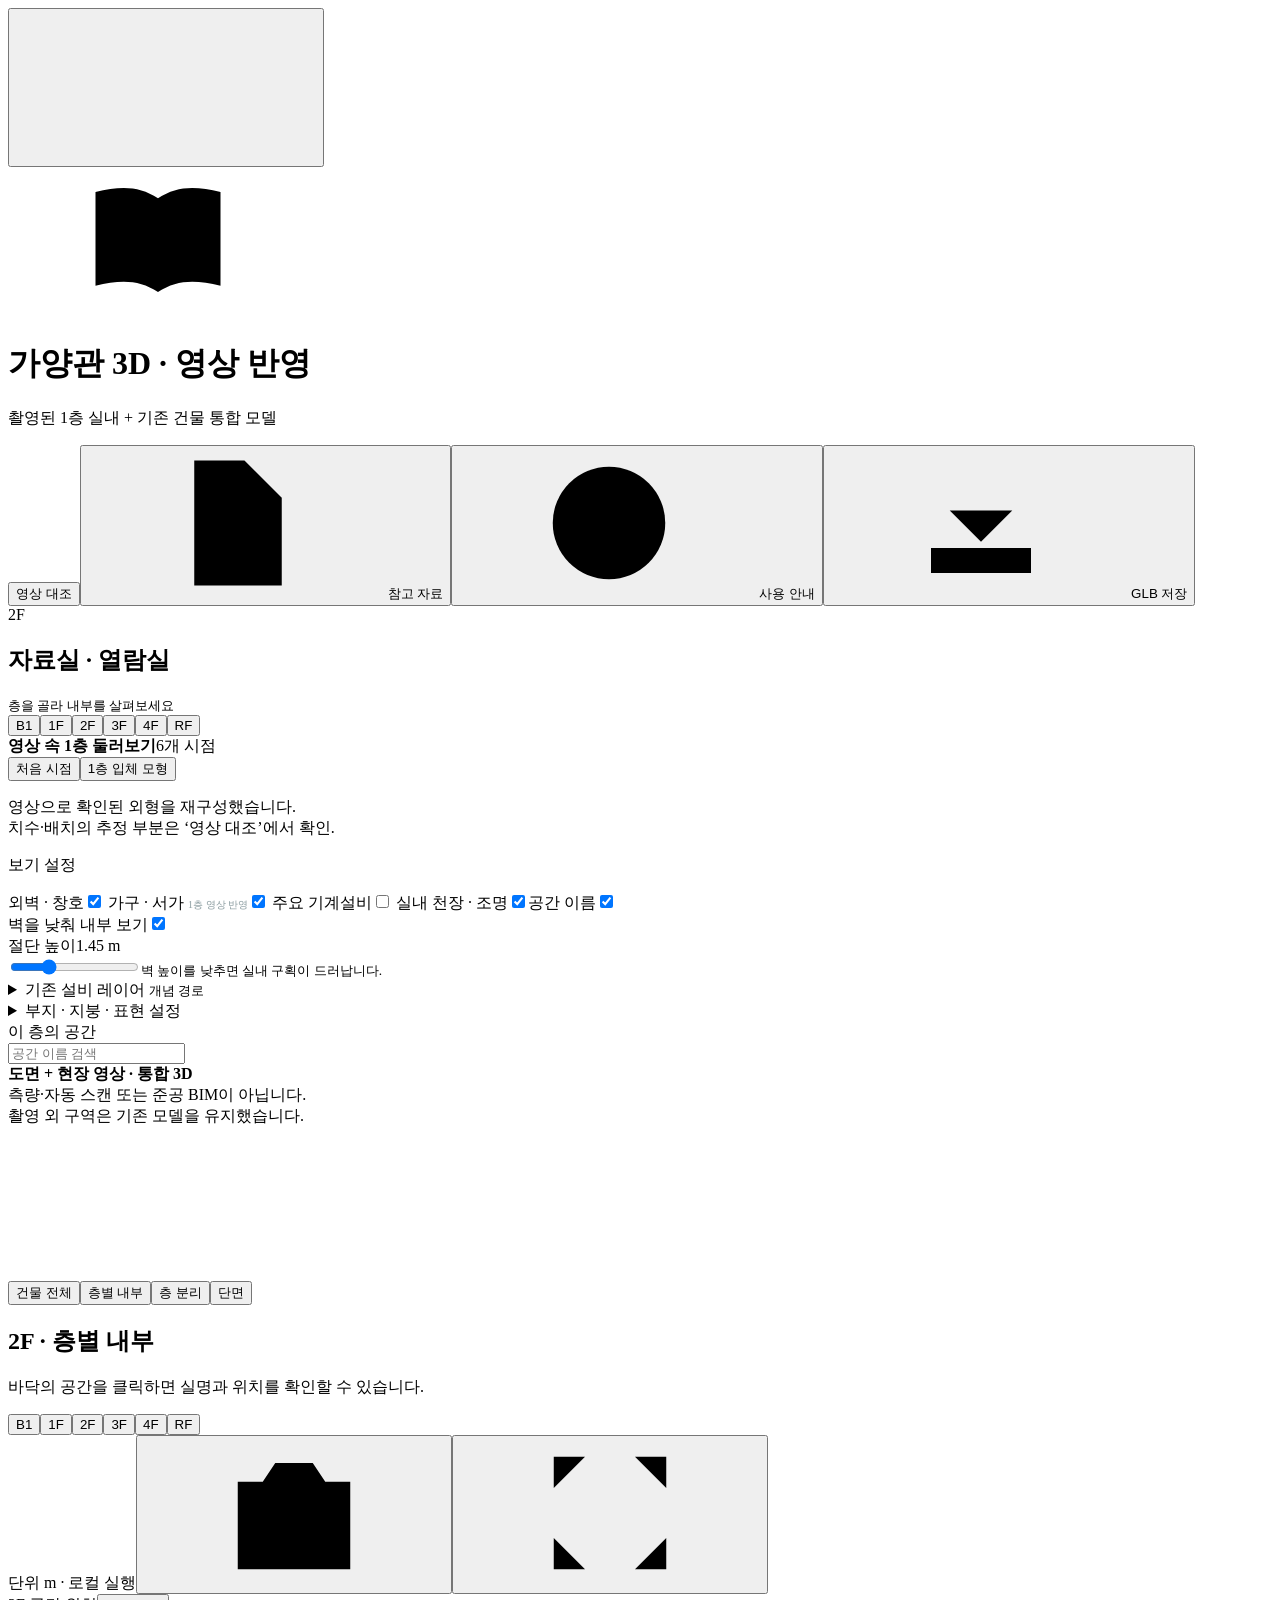
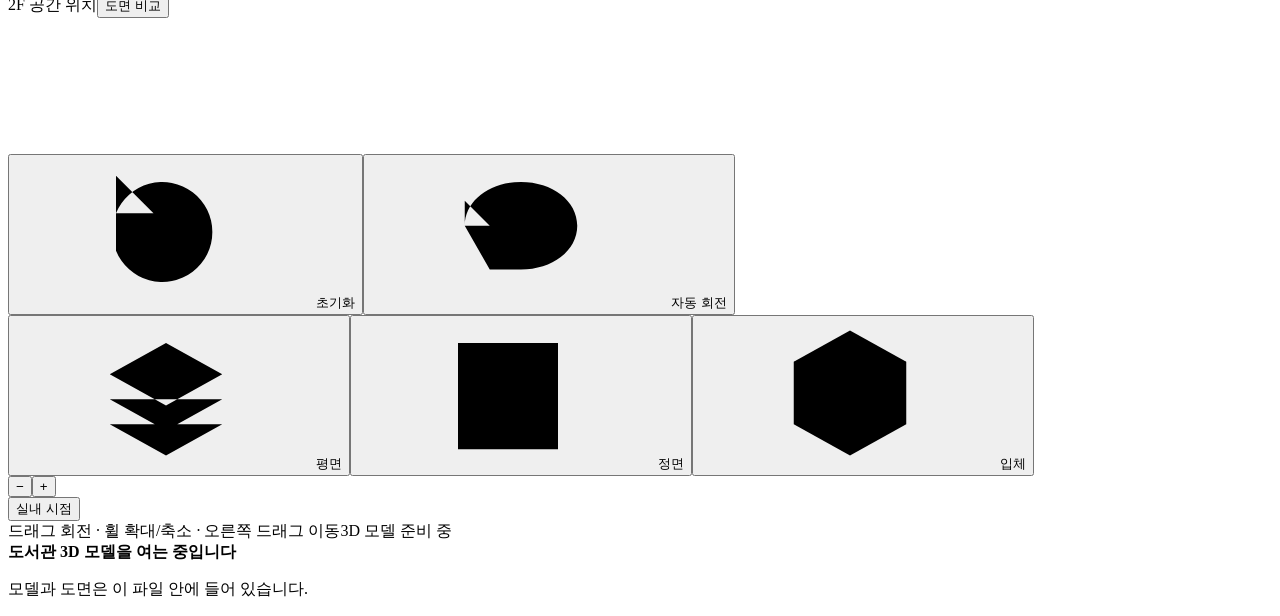
<file: source/template.html>
<!doctype html>
<html lang="ko">
<head>
<meta charset="utf-8"><meta name="viewport" content="width=device-width,initial-scale=1">
<meta name="description" content="건축·토목·조경·기계설비 도면을 바탕으로 재구성한 강서도서관 가양관의 회전 가능한 3D 내부 탐색 모델">
<title>가양관 3D · 1층 영상 반영</title>
<style>/*__STYLE__*/</style>
</head>
<body>
<svg aria-hidden="true" style="position:absolute;width:0;height:0;overflow:hidden"><defs>
<symbol id="i-book" viewBox="0 0 24 24"><path d="M12 5c-3-2-6-2-10-1v15c4-1 7-1 10 1 3-2 6-2 10-1V4c-4-1-7-1-10 1v15"/><path d="M5 8h4M15 8h4M5 11h4M15 11h4"/></symbol>
<symbol id="i-cube" viewBox="0 0 24 24"><path d="m12 2 9 5v10l-9 5-9-5V7l9-5Z"/><path d="m3 7 9 5 9-5M12 12v10"/></symbol>
<symbol id="i-download" viewBox="0 0 24 24"><path d="M12 3v12m-5-5 5 5 5-5M4 16v4h16v-4"/></symbol>
<symbol id="i-help" viewBox="0 0 24 24"><circle cx="12" cy="12" r="9"/><path d="M9.5 8.5a2.5 2.5 0 0 1 5 0c0 2-2.5 2-2.5 4M12 16v.1"/></symbol>
<symbol id="i-file" viewBox="0 0 24 24"><path d="M13 2H5v20h14V8l-6-6Z"/><path d="M13 2v6h6M8 12h8M8 16h8"/></symbol>
<symbol id="i-reset" viewBox="0 0 24 24"><path d="M4 9a8 8 0 1 1 0 6M4 3v6h6"/></symbol>
<symbol id="i-rotate" viewBox="0 0 24 24"><path d="M3 11c0-4 4-7 9-7s9 3 9 7-4 7-9 7H7m0 0 4-4m-4 4 4 4M3 7v4h4"/></symbol>
<symbol id="i-top" viewBox="0 0 24 24"><path d="m12 4 9 5-9 5-9-5 9-5ZM3 13l9 5 9-5M3 17l9 5 9-5"/></symbol>
<symbol id="i-front" viewBox="0 0 24 24"><path d="M4 4h16v17H4zM9 4v17M15 4v17M4 10h16M4 16h16"/></symbol>
<symbol id="i-full" viewBox="0 0 24 24"><path d="M8 3H3v5m13-5h5v5M3 16v5h5m8 0h5v-5"/></symbol>
<symbol id="i-camera" viewBox="0 0 24 24"><path d="M3 7h4l2-3h6l2 3h4v14H3Z"/><circle cx="12" cy="13" r="4"/></symbol>
<symbol id="i-menu" viewBox="0 0 24 24"><path d="M4 6h16M4 12h16M4 18h16"/></symbol>
</defs></svg>
<header>
<button id="menu-toggle" class="icon-button" title="공간과 보기 설정" aria-label="공간과 보기 설정"><svg><use href="#i-menu"/></svg></button>
<div class="brand"><div class="brand-icon"><svg><use href="#i-book"/></svg></div><div><h1>가양관 3D · 영상 반영</h1><p>촬영된 1층 실내 + 기존 건물 통합 모델</p></div></div>
<div class="header-actions"><button id="compare-open" class="btn">영상 대조</button><button id="source-open" class="btn"><svg><use href="#i-file"/></svg>참고 자료</button><button id="help-open" class="btn hide-mobile"><svg><use href="#i-help"/></svg>사용 안내</button><button id="download-glb" class="btn primary"><svg><use href="#i-download"/></svg>GLB 저장</button></div>
</header>
<div class="shell">
<aside id="sidebar" aria-label="층 및 공간 선택">
<div class="sidebar-title"><div id="floor-number" class="big-floor">2F</div><div><h2 id="floor-title">자료실 · 열람실</h2><small>층을 골라 내부를 살펴보세요</small></div></div>
<div class="floor-tabs" aria-label="층 선택"><button data-floor="-1">B1</button><button data-floor="0">1F</button><button data-floor="1" class="active">2F</button><button data-floor="2">3F</button><button data-floor="3">4F</button><button data-floor="4">RF</button></div>
<section class="video-nav" aria-label="영상 공간 바로가기"><div class="video-heading"><strong>영상 속 1층 둘러보기</strong><span>6개 시점</span></div><div id="video-landmarks"></div><div class="video-actions"><button id="video-reset">처음 시점</button><button id="video-cutaway">1층 입체 모형</button></div><p>영상으로 확인된 외형을 재구성했습니다.<br>치수·배치의 추정 부분은 ‘영상 대조’에서 확인.</p></section><div class="controls">
<p class="section-label">보기 설정</p>
<label class="switch-row"><span>외벽 · 창호</span><input id="toggle-exterior" type="checkbox" checked></label>
<label class="switch-row"><span>가구 · 서가 <small style="font-size:10px;color:#899b9f">1층 영상 반영</small></span><input id="toggle-furniture" type="checkbox" checked></label>
<label class="switch-row"><span>주요 기계설비</span><input id="toggle-mep" type="checkbox"></label>
<label id="video-ceiling-row" class="switch-row"><span>실내 천장 · 조명</span><input id="toggle-videoCeiling" type="checkbox" checked></label><label class="switch-row"><span>공간 이름</span><input id="toggle-labels" type="checkbox" checked></label>
<div id="wall-control" class="range-control">
<label class="switch-row" style="margin-bottom:6px"><span>벽을 낮춰 내부 보기</span><input id="toggle-cut" type="checkbox" checked></label>
<div class="range-label"><label for="wall-height">절단 높이</label><output id="wall-value">1.45 m</output></div><input id="wall-height" type="range" min="0.40" max="4.20" value="1.45" step="0.05"><small>벽 높이를 낮추면 실내 구획이 드러납니다.</small>
</div>
<div id="explode-control" class="range-control" hidden><div class="range-label"><label for="explode-height">층 사이 간격</label><output id="explode-value">5.5 m</output></div><input id="explode-height" type="range" min="2" max="12" step="0.5" value="5.5"></div>
<div id="section-control" class="range-control" hidden><div class="range-label"><label for="slice-axis">절단 방향</label><select id="slice-axis" class="select-inline"><option value="x">좌우 (X)</option><option value="z">앞뒤 (Z)</option><option value="y">높이 (Y)</option></select></div><label for="slice-value" style="font-size:12px;color:#70858b">단면 위치</label><input id="slice-value" type="range" min="0" max="100" step="1" value="60"></div>
<details class="system-controls"><summary>기존 설비 레이어 <small>개념 경로</small></summary><label class="switch-row"><span><i class="sys-dot" style="background:#f2a448"></i>전력 · 조명</span><input id="toggle-power" type="checkbox"></label><label class="switch-row"><span><i class="sys-dot" style="background:#9270ce"></i>통신 · 데이터</span><input id="toggle-comm" type="checkbox"></label><label class="switch-row"><span><i class="sys-dot" style="background:#d94d42"></i>소방 배관</span><input id="toggle-fire" type="checkbox"></label><label class="switch-row"><span><i class="sys-dot" style="background:#418fd6"></i>급배수 배관</span><input id="toggle-plumbing" type="checkbox"></label><label class="switch-row"><span><i class="sys-dot" style="background:#38aaa2"></i>냉난방 배관</span><input id="toggle-hvacpipe" type="checkbox"></label><button id="systems-off" class="systems-off">설비 레이어 모두 끄기</button><p>이전 버전의 개념 경로입니다. 실제 배관·배선 위치를 이번 영상으로 검증한 것은 아닙니다.</p></details><details><summary>부지 · 지붕 · 표현 설정</summary><label class="switch-row"><span>부지 · 주차장</span><input id="toggle-site" type="checkbox"></label><label class="switch-row"><span>수목 · 조경</span><input id="toggle-landscape" type="checkbox" checked></label><label class="switch-row"><span>옥상 · 지붕</span><input id="toggle-roof" type="checkbox"></label><label class="switch-row"><span>주변 건물 <small style="font-size:10px">단순화</small></span><input id="toggle-context" type="checkbox"></label><label class="switch-row"><span>그림자</span><input id="toggle-shadows" type="checkbox" checked></label><label class="switch-row"><span>흰 모형으로 보기</span><input id="toggle-clay" type="checkbox"></label></details>
</div>
<div class="space-list-title">이 층의 공간 <span id="room-count"></span></div><div class="search-wrap"><input id="room-search" type="search" placeholder="공간 이름 검색" aria-label="공간 이름 검색"></div>
<div id="room-list"></div>
<div class="sidebar-foot"><b>도면 + 현장 영상 · 통합 3D</b><br>측량·자동 스캔 또는 준공 BIM이 아닙니다.<br>촬영 외 구역은 기존 모델을 유지했습니다.</div>
</aside>
<main><div id="stage">
<canvas id="viewport" aria-label="드래그로 회전 가능한 도서관 3D 모델"></canvas>
<div id="labels"></div>
<div class="canvas-top"><nav class="mode-tabs" aria-label="3D 보기 모드"><button data-mode="overview">건물 전체</button><button data-mode="floor" class="active">층별 내부</button><button data-mode="explode">층 분리</button><button data-mode="section">단면</button></nav><h2 id="canvas-title">2F · 층별 내부</h2><p id="canvas-subtitle">바닥의 공간을 클릭하면 실명과 위치를 확인할 수 있습니다.</p><div class="mobile-floors"><button data-floor="-1">B1</button><button data-floor="0">1F</button><button data-floor="1" class="active">2F</button><button data-floor="2">3F</button><button data-floor="3">4F</button><button data-floor="4">RF</button></div></div>
<div class="canvas-right"><span class="unit-chip">단위 m · 로컬 실행</span><button id="save-image" class="icon-button" title="현재 3D 화면 저장" aria-label="현재 3D 화면 저장"><svg><use href="#i-camera"/></svg></button><button id="fullscreen" class="icon-button" title="전체화면" aria-label="전체화면"><svg><use href="#i-full"/></svg></button></div>
<button id="walk-exit" class="btn" hidden>← 조감도로 돌아가기</button>
<div id="walk-pad" hidden><button data-key="r" title="위로">상승</button><button data-key="w" title="앞으로">↑</button><button data-key="f" title="아래로">하강</button><button data-key="a" title="왼쪽">←</button><button data-key="s" title="뒤로">↓</button><button data-key="d" title="오른쪽">→</button></div>
<section id="room-detail" class="room-detail" hidden><button id="detail-close" class="close" aria-label="공간 선택 해제">×</button><h3 id="selected-name"></h3><p id="selected-source"></p><p id="selected-area"></p><button id="walk-room" class="btn teal">이 공간에서 실내 시점 보기</button></section>
<section class="minimap-card" aria-label="현재 층 위치 안내"><div class="minimap-head"><span id="minimap-title">2F 공간 위치</span><button id="mini-source">도면 비교</button></div><canvas id="minimap" width="220" height="132" aria-label="공간을 클릭할 수 있는 평면 안내도"></canvas></section>
<nav class="toolbar" aria-label="3D 카메라 조작"><button id="reset-view" title="시점 초기화"><svg><use href="#i-reset"/></svg><span>초기화</span></button><button id="rotate-auto" title="자동 회전"><svg><use href="#i-rotate"/></svg><span>자동 회전</span></button><div class="separator"></div><button id="top-view" title="위에서 보기"><svg><use href="#i-top"/></svg><span>평면</span></button><button id="front-view" title="정면에서 보기"><svg><use href="#i-front"/></svg><span>정면</span></button><button id="iso-view" title="입체 시점"><svg><use href="#i-cube"/></svg><span>입체</span></button><div class="separator"></div><button id="zoom-out" class="tiny" title="축소">−</button><button id="zoom-in" class="tiny" title="확대">+</button><div class="separator"></div><button id="walk-btn" title="선택 공간 내부에서 자유롭게 이동">실내 시점</button></nav>
<div class="bottom-note"><span>드래그 회전 · 휠 확대/축소 · 오른쪽 드래그 이동</span><span><i class="status-dot"></i><span id="render-status">3D 모델 준비 중</span></span></div>
<div id="system-warning" hidden>설비는 기존 개념 경로 · 현장 위치 미검증</div><section id="reference-panel" hidden aria-label="영상과 3D 대조"><div class="ref-head"><div><h3 id="reference-title"></h3><small id="reference-time"></small></div><button id="reference-close" aria-label="영상 대조 닫기">×</button></div><img id="reference-img" alt="첨부 영상에서 추출한 참고 프레임"><div class="ref-notes"><strong>영상에서 확인</strong><p id="reference-seen"></p><strong class="inferred">추정 · 확인 필요</strong><p id="reference-inferred"></p><button id="reference-original">참고 프레임 크게 보기</button></div></section><div id="toast" role="status"></div><div id="loading"><div class="spinner"></div><strong>도서관 3D 모델을 여는 중입니다</strong><p>모델과 도면은 이 파일 안에 들어 있습니다.</p></div>
</div></main>
</div>
<dialog id="source-dialog"><div class="dialog-head"><h2>모델 · 도면 · 영상 프레임</h2><button data-close="source-dialog" aria-label="원도면 닫기">×</button></div><div class="source-tools"><select id="source-select" aria-label="참고 도면 선택"></select><label for="source-zoom">도면 확대 <input id="source-zoom" type="range" min="100" max="250" value="100" step="10"></label></div><div class="source-scroll"><img id="source-img" alt="첨부 도면 또는 영상에서 추출한 참고 이미지"></div><p id="source-caption"></p></dialog>
<dialog id="help-dialog"><div class="dialog-head"><h2>가양관 3D 사용 안내</h2><button data-close="help-dialog" aria-label="도움말 닫기">×</button></div><div class="help-body">
<p>사진이 아닌 <strong>실제 삼각형 메시로 만든 3D 모델</strong>입니다. 마우스나 손가락으로 시점을 바꾸고, 원하는 층과 공간의 내부를 살펴볼 수 있습니다. 인터넷이나 계정 없이 로컬에서 동작합니다.</p>
<h3>둘러보기</h3><table><tr><td>마우스 왼쪽 드래그</td><td>건물 회전</td></tr><tr><td>마우스 휠</td><td>확대 · 축소</td></tr><tr><td>오른쪽 드래그</td><td>화면 이동. Shift + 드래그도 가능합니다.</td></tr><tr><td>모바일</td><td>한 손가락 회전, 두 손가락 확대·축소와 이동</td></tr><tr><td>층별 내부</td><td>B1~RF 선택 → 벽 높이를 낮춰 실내 구획 보기</td></tr><tr><td>층 분리</td><td>각 층을 위로 벌려 서로 다른 평면과 열린 공간 비교</td></tr><tr><td>단면</td><td>좌우·앞뒤·높이 방향을 선택하고 슬라이더로 절단 위치 조절</td></tr><tr><td>실내 시점</td><td>공간 선택 → 실내 시점. 드래그로 둘러보고 W A S D로 이동, R/F로 높이 조절. Esc로 나가기</td></tr></table>
<h3>영상으로 보정한 1층</h3><p>왼쪽의 6개 시점을 선택하면 영상에 등장하는 계단형 열람석, 창가 서가와 책상, 붙박이 열람석, 안내데스크, 계단실, 후반 열람공간(위치 추정)으로 이동합니다. <strong>영상 대조</strong>에는 해당 프레임과 확인/추정 항목을 표시합니다. 첨부 영상은 150.55초의 1080×1080 시점 편집본으로, 360도 원본 또는 측량 데이터가 아닙니다.</p><h3>모델 범위와 참고 자료</h3><p>건축 수정후 평면·입면·단면을 중심으로 지하 기계실, 지상 1~4층, 옥상, 계단과 승강기, 책누리터의 층간 열린 공간, 테라스, 외벽과 창호를 재구성했습니다. 토목 자료로 부지와 포장, 조경 자료로 식재 구역과 데크, 기계설비 자료로 주요 장비를 참고했습니다. 참고 도면은 상단 <strong>참고 자료</strong>에서 열 수 있습니다.</p>
<div class="notice"><strong>정확도와 사용 범위</strong><p>스캔 도면을 사람이 읽어 좌표화한 시각화 모델이며, 현황 실측이나 모든 상세도 대조를 마친 BIM이 아닙니다. 주요 축 간격·층고와 공간 관계를 반영했지만 벽 두께·세부 개구부·난간 등은 일부 단순화했습니다. 문서 간 불일치는 임의로 확정하지 않았으며 건축 수정후 도면을 우선했습니다.</p><p><strong>촬영된 1층의 가구·서가·좌석은 영상 외형을 반영</strong>했지만 개별 치수와 수량은 근사입니다. 미촬영 층과 구역의 가구는 기존 예시를 유지합니다. 설비 레이어의 경로는 이전 개념 표시를 이어 둔 것이며 실제 시공 위치로 검증하지 않았습니다. 미촬영 구역의 실제 운영상 변경은 확인하지 않았습니다. 표시 면적은 모델 구획 면적이며 공적 면적이나 물량 산출에 사용할 수 없습니다.</p><p>실내 자유 시점에는 <strong>벽 충돌과 자동 계단 이동을 적용하지 않았습니다.</strong> 건물 밖으로 나가면 초기화하거나 층을 다시 선택해주세요. 단면은 시각적 절단이며 절단면 채움·두께 산정 기능은 아닙니다.</p></div>
<h3>3D 파일 활용</h3><p><strong>GLB 저장</strong>은 모델의 실제 3D 메시를 저장합니다. 층·레이어·재질 이름이 포함되어 있으며 3D 편집기에서 수정할 수 있습니다. 창호·실내·가구·부지 등은 분리된 메시입니다. 웹 뷰어의 시점과 표시 설정은 GLB 원본에 저장되지 않습니다.</p>
<p style="color:#74858c;font-size:12px">원본 PDF와 영상은 변경하지 않았습니다. 영상 전체와 인물 모델은 배포 파일에 포함하지 않았습니다. 참고 프레임의 인물 구역은 흐림 처리했습니다. 도면과 3D가 함께 포함된 파일이므로 외부 공개 전에 기관의 자료 공개 범위를 확인해주세요.</p>
</div></dialog>
<script id="model-data" type="application/json">/*__MODEL__*/</script>
<script id="asset-data" type="application/json">/*__ASSETS__*/</script>
<script id="glb-data" type="application/octet-stream">/*__GLB__*/</script>
<script>/*__VIEWER__*/</script>
</body></html>
</file>
